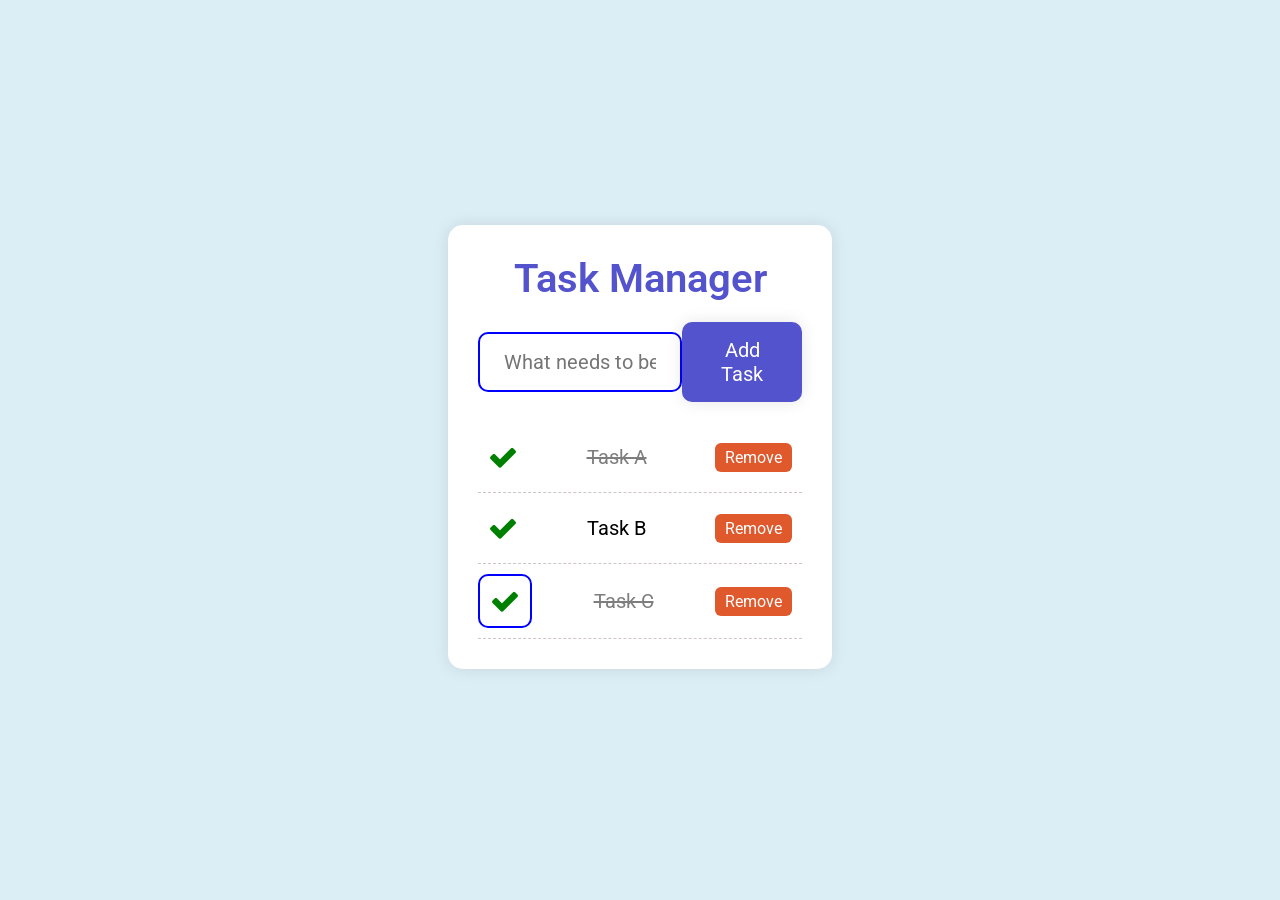
<file: templates/homework/index.html>
<!DOCTYPE html>
<html lang="en">
<head>
    <meta charset="UTF-8">
    <meta name="viewport" content="width=\, initial-scale=1.0">
    <title>Document</title>
    <link rel="stylesheet" href="style.css">
    <link rel="stylesheet" href="https://cdnjs.cloudflare.com/ajax/libs/font-awesome/4.7.0/css/font-awesome.min.css">
</head>
<body>
    <div class="bigbox">
        <div class="title">
            <h1>Task Manager</h1>
            <div class="line">
                <input placeholder="What needs to be done?" type="text">
                <button>Add Task</button>
            </div>
        </div>
        <div class="tasks">
            <div class="TaskA">
            <i class="fa fa-check" aria-hidden="true"></i>
             <p><s>Task A</s></p>
             <button class="Remove">Remove</button>   
            </div>
                        <div class="TaskA">
            <i class="fa fa-check" aria-hidden="true"></i>
             <p>Task B</p>
             <button class="Remove">Remove</button>   
            </div>
            <div class="TaskA TaskC">
            <span class="check"><i class="fa fa-check" aria-hidden="true"></i></span>
             <p><s>Task C</s></p>
             <button class="Remove">Remove</button>   
            </div>

        </div>
    </div>
</body>
</html>
</file>
<file: templates/homework/style.css>
@import url('https://fonts.googleapis.com/css2?family=Roboto:ital,wght@0,100..900;1,100..900&display=swap');

*{
    font-family: "Roboto", sans-serif;
    margin: 0px;
padding: 0px;
box-sizing: border-box;
}

body{
background-color: rgb(220, 238, 245);
    display: flex;
    align-items: center;
    justify-content: center;
}
.bigbox{
    margin-top: 25vh;
    background-color: white;
    border-radius:15px ;
    padding: 30px;
    width: 30%;
    box-shadow: rgba(17, 17, 26, 0.1) 0px 0px 16px;
}
.title{
    display: flex;
    align-items: center;
    justify-content: center;
    flex-direction: column;

}

.title h1{
    color: rgb(83, 83, 205);
    font-size: 40px;
    font-weight: 600;
    margin-bottom: 20px;
}

.line{
    width: 100%;
    display: flex;
    align-items: center;
    justify-content: space-between;
    margin-bottom: 20px;
}

.line input{
    padding: 16px 24px;
    border: 2px solid blue;
    border-radius:10px;
    width: 70%;
    font-size: 20px;
}

.line button{
    padding: 16px 24px;
    border-radius: 10px;
    border: none;
    color: white;
    background-color: rgb(83, 83, 205);
    font-size: 20px;
    cursor: pointer;
    transition: 0.5s;
    box-shadow: rgba(17, 17, 26, 0.1) 0px 0px 16px;   
}

.line button:hover{
    background-color: blue;

}

.TaskA{
    display: flex;
    justify-content: space-between;
    align-items: center;
    padding: 20px 10px;
    border-bottom:1px dashed rgb(206, 197, 197);

}
.TaskA i{
    color: green;
    font-size: 30px;
}

.TaskA p s{
    font-size: 20px;
    color: black;
    opacity: 0.5;
}

.TaskA p {
    font-size: 20px;
    color: black;

}

.Remove{
    padding: 5px 10px;
    border-radius: 6px;
    border: none;
    color: white;
    background-color: rgb(223, 89, 45);
    font-size: 16px;
    cursor: pointer;
    transition: 0.5s;
}

.Remove:hover{
    background-color: rgb(220, 51, 25);
}

.check{
    border: 2px solid blue;
    border-radius: 10px;
    padding: 10px;

}

.TaskC{
    padding: 10px 10px 10px 0px;
}
</file>
